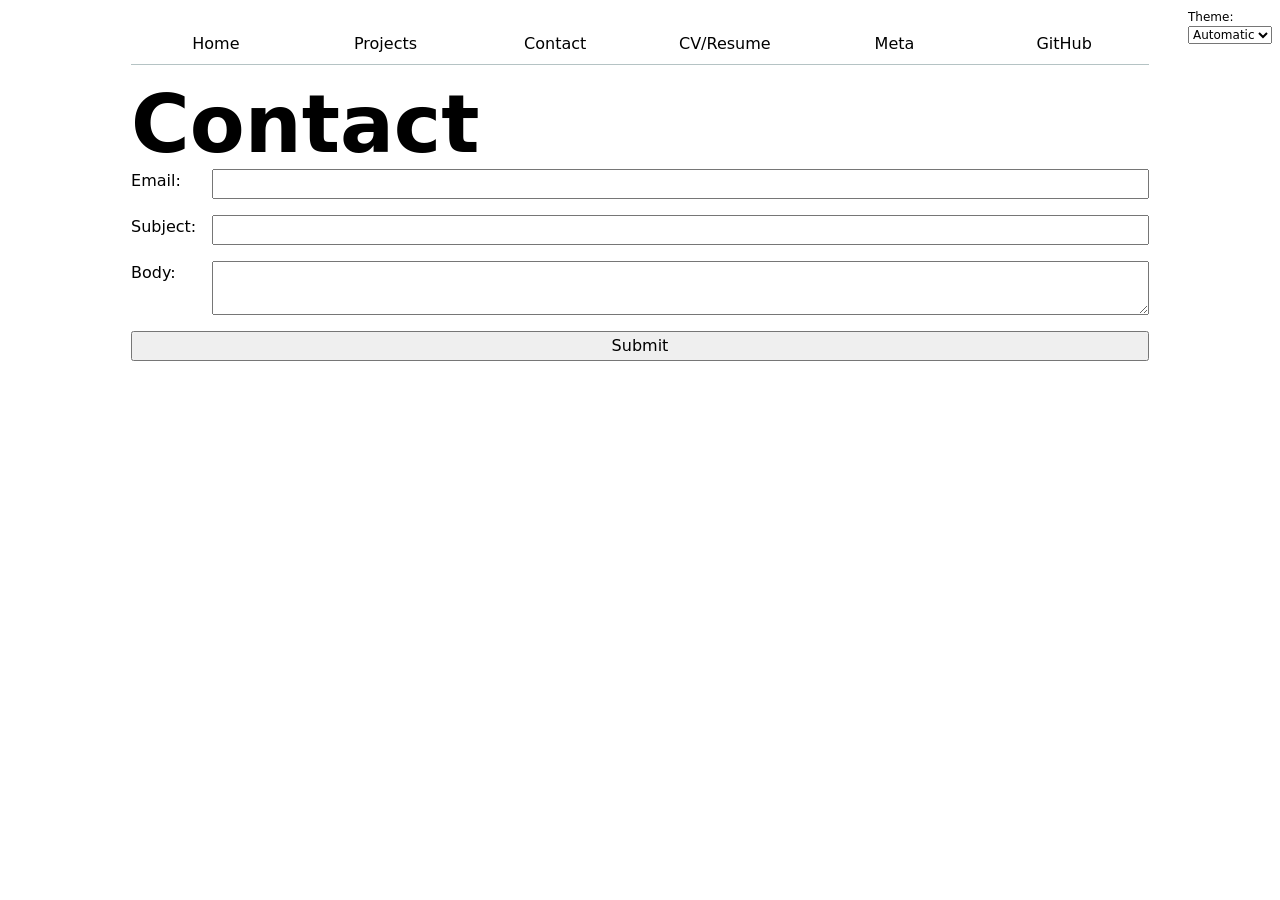
<file: contact/index.html>
<!DOCTYPE html>
    <html lang="en">
    <head>
        <meta charset="UTF-8">
        <meta name="viewport" content="width=device-width, initial-scale=1.0">
        <title>Contact</title>
        <link rel="stylesheet" href="../style.css">
    </head>
    <body>
        <h1>Contact</h1>

        <form action="mailto:kyduong@ucsd.edu" method="POST" enctype="text/plain">
            <label>
                Email:
                <input type="email" name="email">
            </label>
            <label>
                Subject:
                <input name="subject">
            </label>
            <label>
                Body:
                <textarea name="body"></textarea>
            </label>
            <button>Submit</button>

            <script src="../global.js" type="module"></script>
        </form>
    </body>
    </html>
</file>
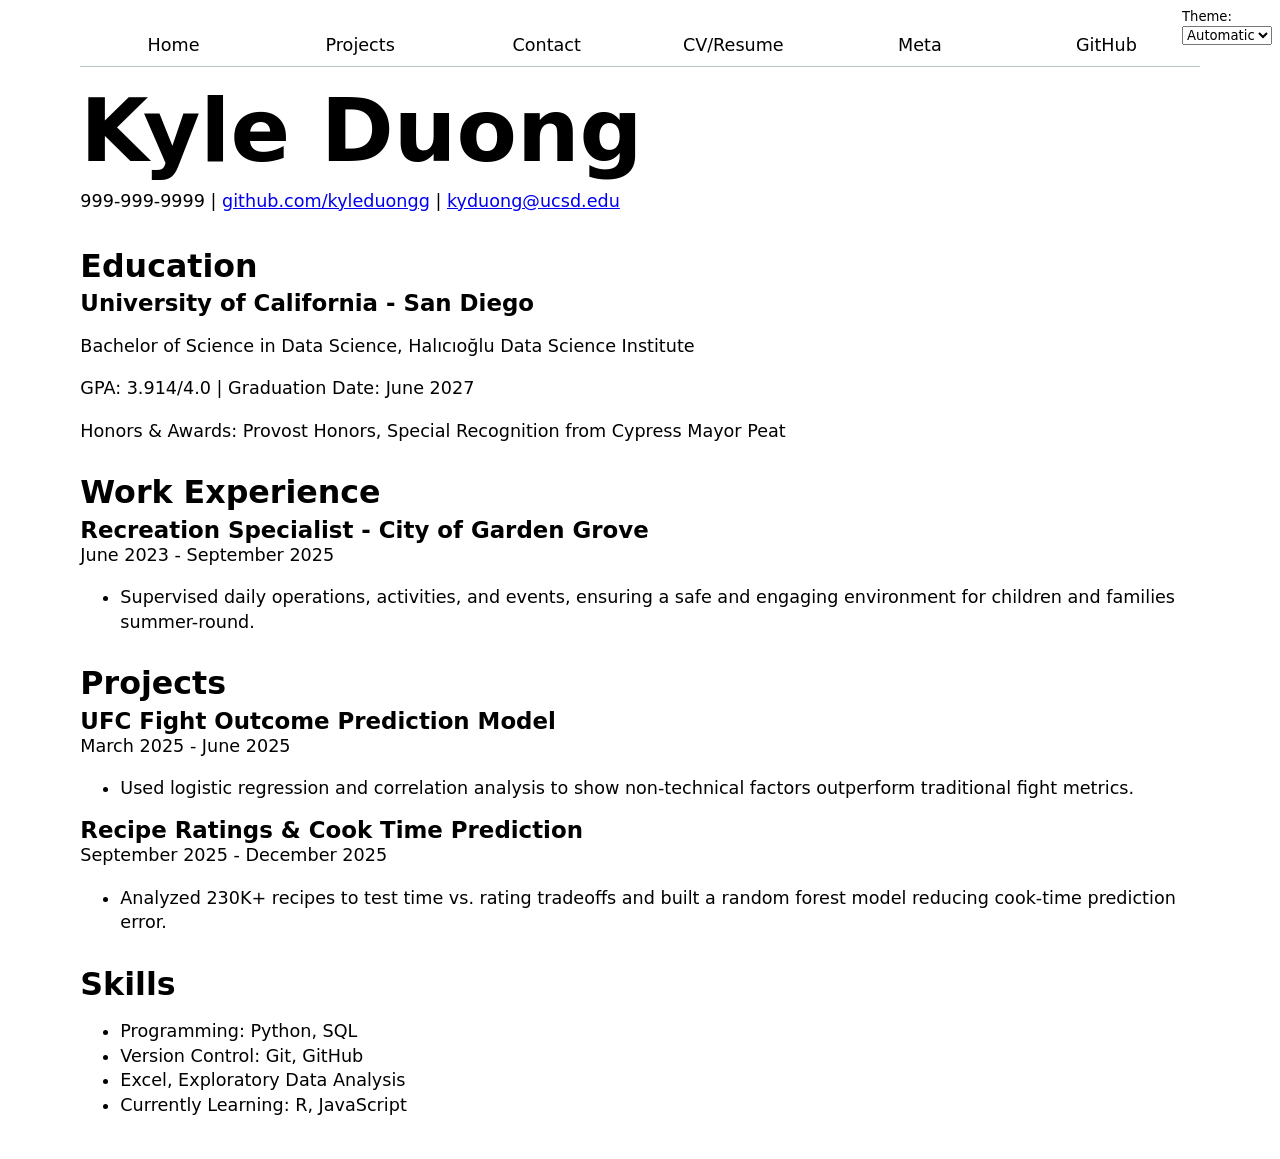
<file: Resume/index.html>
<!DOCTYPE html>
<html lang="en">
<head>
    <meta charset="UTF-8">
    <meta name="viewport" content="width=device-width, initial-scale=1.0">
    <title>Kyle Duong</title>
    <link rel="stylesheet" href="../style.css">
</head>
<body class="cv-page">

    <h1>Kyle Duong</h1>
    <p class = "contact-info">
    999-999-9999 | 
    <a href="https://github.com/kyleduongg" target="_blank">github.com/kyleduongg</a> |
    <a href="mailto:kyduong@ucsd.edu">kyduong@ucsd.edu</a>
    </p>

    <section>
        <h2>Education</h2>
        <article>
            <header>
                <h3>University of California - San Diego</h3>
            </header>
            <p>Bachelor of Science in Data Science, Halıcıoğlu Data Science Institute</p>
            <p>GPA: 3.914/4.0 | Graduation Date: June 2027</p>
            <p>Honors & Awards: Provost Honors, Special Recognition from Cypress Mayor Peat</p>
        </article>
    </section>

    <section>
        <h2>Work Experience</h2>
        <article>
            <header>
                <h3>Recreation Specialist - City of Garden Grove</h3>
                <time datetime="2023-06">June 2023</time> - <time datetime="2025-09">September 2025</time>
            </header>
            <ul>
                <li>Supervised daily operations, activities, and events, ensuring a safe and engaging environment for children and families summer-round.</li>
            </ul>
        </article>
    </section>

    <section>
        <h2>Projects</h2>
        <article>
            <header>
                <h3>UFC Fight Outcome Prediction Model</h3>
                <time datetime="2025-03">March 2025</time> - <time datetime="2025-06">June 2025</time>
            </header>
            <ul>
                <li>Used logistic regression and correlation analysis to show non-technical factors outperform traditional fight metrics.</li>
            </ul>
        </article>
        <article>
            <header>
                <h3>Recipe Ratings & Cook Time Prediction</h3>
                <time datetime="2025-09">September 2025</time> - <time datetime="2025-12">December 2025</time>
            </header>
            <ul>
                <li>Analyzed 230K+ recipes to test time vs. rating tradeoffs and built a random forest model reducing cook-time prediction error.</li>
            </ul>
        </article>
    </section>


    <section>
        <h2>Skills</h2>
        <ul>
            <li>Programming: Python, SQL</li>
            <li>Version Control: Git, GitHub</li>
            <li>Excel, Exploratory Data Analysis</li>
            <li>Currently Learning: R, JavaScript</li>
        </ul>
    </section>

    <script src="../global.js" type="module"></script>

</body>
</html>
</file>
<file: style.css>
:root {
  color-scheme: light dark;
}

body {
  /* Set line height to 1.5 times the font size
	   and use the OS’s UI font as the website font
	 */
  font: 100%/1.5 system-ui;
  max-width: 100ch;
  margin-inline: auto;
  padding: 1rem;
}

nav ul,
nav li {
  display: contents;
}

nav {
  display: flex;
  border-bottom-width: 1px;
  border-bottom-style: solid;
  border-bottom-color: oklch(50% 10% 200 / 40%);
  margin-bottom: 1rem;
}

nav a {
  flex: 1;
  text-decoration: none;
  color: inherit;
  text-align: center;
  padding: 0.5em;
}

nav a.current {
  font-weight: bold;
  border-bottom-width: 0.4em;
  border-bottom-style: solid;
  border-bottom-color: oklch(80% 3% 200);
  padding-bottom: 0.1em;
}

html {
  --color-accent: oklch(70% 40% 220);
  accent-color: var(--color-accent);
}

nav a:hover {
  border-bottom: 0.4em solid var(--color-accent);
  background-color: color-mix(in oklch, var(--color-accent), canvas 85%);
}

label.color-scheme {
  position: absolute;
  top: 0.5rem;
  right: 0.5rem;
  font-size: 75%;
}

input,
textarea,
button,
select {
  font: inherit;
}

form {
  display: grid;
  grid-template-columns: auto 1fr;
  gap: 1em;
}

label {
  display: grid;
  grid-template-columns: subgrid;
  grid-column: 1 / -1;
}

button {
  grid-column: 1 / -1;
}

.projects {
  display: grid;
  grid-template-columns: repeat(auto-fill, minmax(15em, 1fr));
  gap: 1em;
}

.projects article {
  display: grid;
  grid-template-rows: subgrid;
  grid-row: span 3;
  gap: 1em;
}

.projects article h2 {
  margin: 0;
}

h1,
h2,
h3,
h4,
h5,
h6 {
  line-height: 1.1;
  text-wrap: balance;
  margin: 0;
}

h1 {
  font-size: 5em;
}

.cv-page {
  font-size: 1.1rem;
  line-height: 1.4;
}

.cv-page h2 {
  font-size: 1.8em;
  margin-top: 1em;
  margin-bottom: 0.25em;
  font-weight: bold;
}

.cv-page article h3 {
  font-size: 1.3em;
}

.contact-info {
  margin-top: 0.5em;
  margin-bottom: 2em;
  line-height: 1.4;
}

#profile-stats dt {
  font-weight: bold;
  grid-row: 1;
}

#profile-stats dl {
  display: grid;
  grid-template-columns: repeat(4, 1fr);
  gap: 1rem;
}

#profile-stats dt {
  grid-row: 1;
  font-weight: bold;
}

#profile-stats dd {
  grid-row: 2;
  margin: 0;
}

h2 {
  margin-top: 1rem;
  margin-bottom: 1rem;
}

#profile-stats {
  display: flex;
  justify-content: center;
  margin-top: 1rem;
}

.project-year {
  font-family: Baskerville, serif;
  font-variant-numeric: oldstyle-nums;
}

#projects-pie-plot {
  max-width: 20em;
  margin-block: 2em;
  overflow: visible;
}

.legend {
  display: grid;
  grid-template-columns: repeat(auto-fill, minmax(7em, 1fr));
  gap: 0.5em 1em;
  margin: 1em 0;
  padding: 1em;
  border: 1px solid #ccc;
  flex: 1;
}

.legend-item {
  display: flex;
  align-items: center;
  gap: 0.4em;
  white-space: nowrap;
}

.swatch {
  width: 1em;
  aspect-ratio: 1 / 1;
  background: var(--color);
  display: inline-block;
  border-radius: 3px;
}

.container {
  display: flex;
  align-items: center;
  gap: 2rem;
}

.searchBar {
  display: block;
  margin: 1.5rem auto;
  padding: 0.5rem 1rem;
  width: min(90%, 30rem);
  border: 1px solid oklch(70% 0.05 200 / 40%);
  border-radius: 0.5rem;
  font: inherit;
  box-shadow: 0 1px 3px rgba(0, 0, 0, 0.1);
}

&:has(path:hover) {
  path:not(:hover) {
    opacity: 0.5;
  }
}

path {
  transition: 300ms;
}

.selected {
  --color: oklch(60% 45% 0) !important;

  &:is(path) {
    fill: var(--color);
  }
}

path {
  cursor: pointer;
}

.legend li {
  list-style-type: none;
}

.stats {
  display: grid;
  grid-template-columns: repeat(auto-fit, minmax(12rem, 1fr));
  gap: 1rem;
  margin-block: 2rem;
}

.stats div,
.stats dt,
.stats dd {
  margin: 0;
}

.stats dt {
  color: color-mix(in oklch, canvastext 55%, canvas);
  font-size: 0.9rem;
  font-weight: 700;
  text-transform: uppercase;
  letter-spacing: 0.04em;
}

.stats dd {
  font-size: 2.4rem;
  font-weight: 700;
  line-height: 1;
  margin-top: 0.4rem;
}

.gridlines line {
  stroke: currentColor;
  stroke-opacity: 0.12;
}

.gridlines path {
  display: none;
}

dl.info {
  display: grid;
  grid-template-columns: auto 1fr;
  gap: 0.35rem 0.75rem;
  margin: 0;
  transition-duration: 500ms;
  transition-property: opacity, visibility;
}

dl.info[hidden]:not(:hover, :focus-within) {
  opacity: 0;
  visibility: hidden;
}

dl.info dt {
  color: color-mix(in oklch, canvastext 55%, canvas);
  font-weight: 600;
}

dl.info dd {
  margin: 0;
}

.tooltip {
  position: fixed;
  top: 1em;
  left: 1em;
  z-index: 10;
  padding: 1rem;
  background-color: color-mix(in oklch, canvas 85%, transparent);
  border: 1px solid color-mix(in oklch, canvastext 15%, canvas);
  border-radius: 0.75rem;
  box-shadow: 0 0.5rem 1.5rem color-mix(in oklch, canvastext 20%, transparent);
  backdrop-filter: blur(0.5rem);
}

circle {
  transition: 200ms;
  transform-origin: center;
  transform-box: fill-box;

  @starting-style {
    r: 0;
  }
}

circle:hover {
  transform: scale(1.5);
}

@keyframes marching-ants {
  to {
    stroke-dashoffset: -8;
  }
}

.selection {
  fill-opacity: 0.1;
  stroke: currentColor;
  stroke-opacity: 0.7;
  stroke-dasharray: 5 3;
  animation: marching-ants 2s linear infinite;
}

circle.selected {
  fill: #ff6b6b;
}

#language-breakdown {
  display: grid;
  grid-template-columns: repeat(auto-fit, minmax(12rem, 1fr));
  gap: 1rem 1.5rem;
  margin-block: 1.25rem 2rem;
}

#language-breakdown dt {
  margin: 0;
  color: color-mix(in oklch, canvastext 60%, canvas);
  font-size: 0.95rem;
  font-weight: 700;
  text-transform: uppercase;
  letter-spacing: 0.04em;
}

#language-breakdown dd {
  margin: 0.25rem 0 0;
  font-size: 1.25rem;
  font-weight: 650;
  line-height: 1.25;
}

.projects article img {
  width: 100%;
  aspect-ratio: 16 / 8;
  object-fit: cover;
  display: block;
}

.commit-filter {
  display: flex;
  align-items: baseline;
  margin-block: 1rem;
}

.commit-filter label {
  display: flex;
  align-items: baseline;
  gap: 1rem;
  width: 100%;
}

#commit-progress {
  flex: 1;
}

#commit-progress-time {
  margin-left: auto;
  font-weight: 600;
}

#files {
  display: grid;
  grid-template-columns: 1fr 4fr;
  gap: 0.5rem 1rem;
  margin-block: 1rem 2rem;
}

#files > div {
  grid-column: 1 / -1;
  display: grid;
  grid-template-columns: subgrid;
  padding-block: 0.5rem;
  border-bottom: 1px solid color-mix(in oklch, canvastext 12%, canvas);
}

#files dt {
  grid-column: 1;
}

#files dd {
  grid-column: 2;
  display: flex;
  flex-wrap: wrap;
  align-items: start;
  align-content: start;
  gap: 0.15em;
  padding-top: 0.6em;
  margin-left: 0;
}

#files code {
  font-size: 0.9rem;
}

#files small {
  display: block;
  font-size: 0.75rem;
  opacity: 0.65;
}

.loc {
  display: flex;
  width: 0.5em;
  aspect-ratio: 1;
  background: var(--color);
  border-radius: 50%;
}

#scrolly-1 {
  position: relative;
  display: flex;
  gap: 2rem;
  align-items: flex-start;
}

#scrolly-1 {
  position: relative;
  display: flex;
  gap: 2rem;
  align-items: flex-start;
}

#scatter-story {
  flex: 0.8;
  position: relative;
}

#scatter-plot {
  flex: 1.3;
  position: sticky;
  top: 1rem;
  align-self: flex-start;
  min-height: 50vh;
  height: auto;
}

#chart svg {
  max-width: 100%;
  height: auto;
}

#files {
  margin-top: 3rem;
}
</file>
